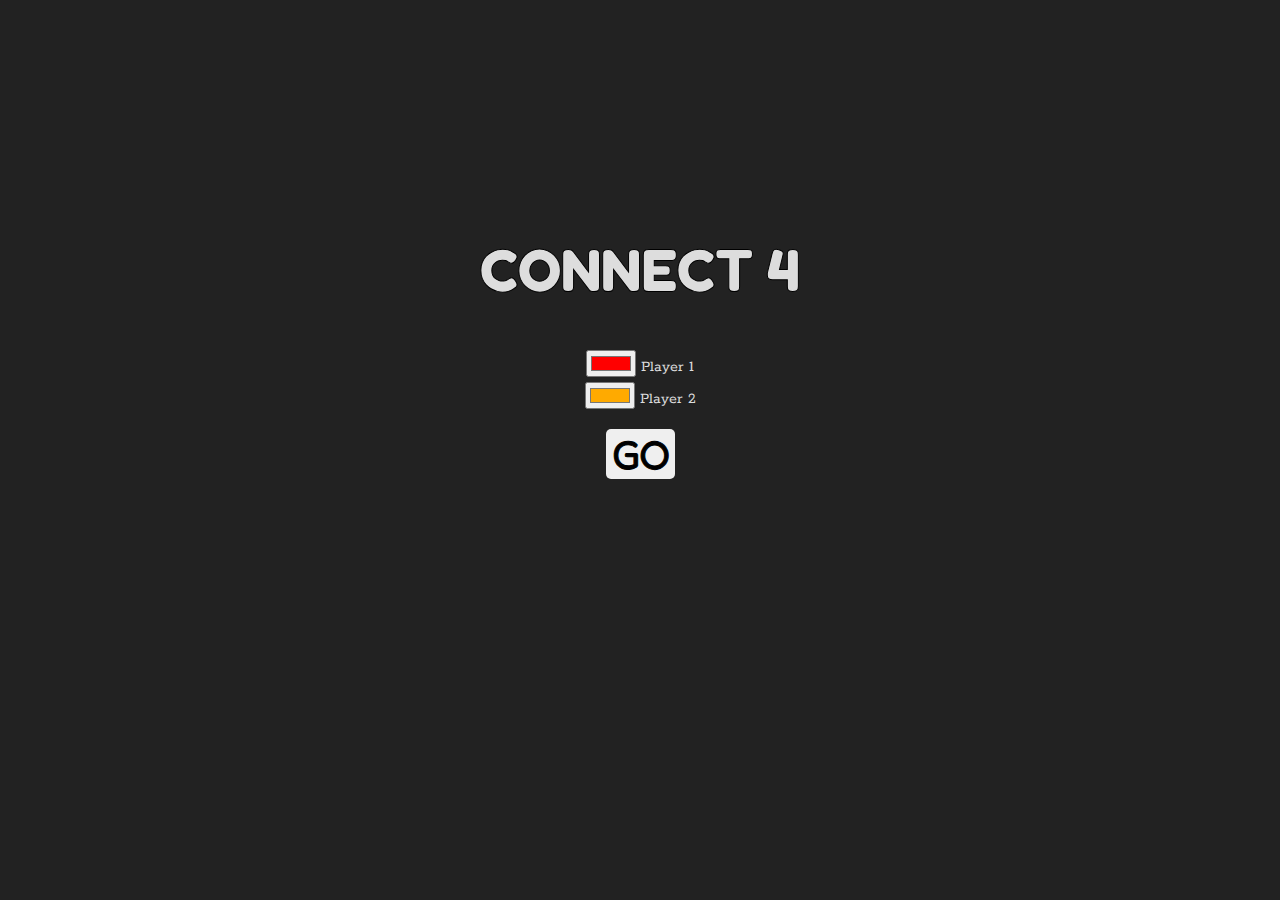
<file: connect4/index.html>
<!DOCTYPE html>
<html>
  <head>
    <meta charset="utf-8">
    <meta name="viewport" content="width=device-width">
    <title>Connect 4</title>
    <link href="style.css" rel="stylesheet" type="text/css" />
    <link rel="icon" href="../favicon2.ico">
    <meta name="keywords" content="Connect 4 online, Play Connect Four, Web-based Connect 4 game, Free Connect 4 game, Multiplayer Connect Four online, Connect 4 for browser, Classic Connect Four game, Online board games, Play Connect Four with friends, Virtual Connect Four, Connect 4 no download, HTML5 Connect 4, Connect Four against AI, Two-player Connect Four online, Simple Connect 4 web app">
    <meta name="description" content="Play Connect 4 online for free! Challenge friends or AI in this fast, browser-based version of the classic Connect Four board game—no downloads or signups needed">
  </head>
  <body>
    <div class="start">
        <h1>CONNECT 4</h1>
        <div id="color-input">
            <input type="color" id="p1" name="p1" value="#ff0000">
            <label for="p1">Player 1</label>
        </div>
        <div id="color-input">
            <input type="color" id="p2" name="p2" value="#ffaa00">
            <label for="p2">Player 2</label>
        </div>
        <button id="start-button">GO</button>
    </div>
    <div class="game">
        <h1 id="turn">Player 1's Turn</h1>
        <div id="board">
            <div class="board-column" id="col1">
                <div class="circle row1"></div>
                <div class="circle row2"></div>
                <div class="circle row3"></div>
                <div class="circle row4"></div>
                <div class="circle row5"></div>
                <div class="circle row6"></div>
            </div>
            <div class="board-column" id="col2">
                <div class="circle row1"></div>
                <div class="circle row2"></div>
                <div class="circle row3"></div>
                <div class="circle row4"></div>
                <div class="circle row5"></div>
                <div class="circle row6"></div>
            </div>
            <div class="board-column" id="col3">
                <div class="circle row1"></div>
                <div class="circle row2"></div>
                <div class="circle row3"></div>
                <div class="circle row4"></div>
                <div class="circle row5"></div>
                <div class="circle row6"></div>
            </div>
            <div class="board-column" id="col4">
                <div class="circle row1"></div>
                <div class="circle row2"></div>
                <div class="circle row3"></div>
                <div class="circle row4"></div>
                <div class="circle row5"></div>
                <div class="circle row6"></div>
            </div>
            <div class="board-column" id="col5">
                <div class="circle row1"></div>
                <div class="circle row2"></div>
                <div class="circle row3"></div>
                <div class="circle row4"></div>
                <div class="circle row5"></div>
                <div class="circle row6"></div>
            </div>
            <div class="board-column" id="col6">
                <div class="circle row1"></div>
                <div class="circle row2"></div>
                <div class="circle row3"></div>
                <div class="circle row4"></div>
                <div class="circle row5"></div>
                <div class="circle row6"></div>
            </div>
            <div class="board-column" id="col7">
                <div class="circle row1"></div>
                <div class="circle row2"></div>
                <div class="circle row3"></div>
                <div class="circle row4"></div>
                <div class="circle row5"></div>
                <div class="circle row6"></div>
            </div>
        </div>
        <div id="controls">
            <button id="drop1">DROP</button>
            <button id="drop2">DROP</button>
            <button id="drop3">DROP</button>
            <button id="drop4">DROP</button>
            <button id="drop5">DROP</button>
            <button id="drop6">DROP</button>
            <button id="drop7">DROP</button>
        </div>
    </div>
    <div class="end">
        <h1 id="result"></h1>
        <p>Refresh the page to play again</p>
    </div>
    <script src="script.js"></script>
  </body>
</html>
</file>
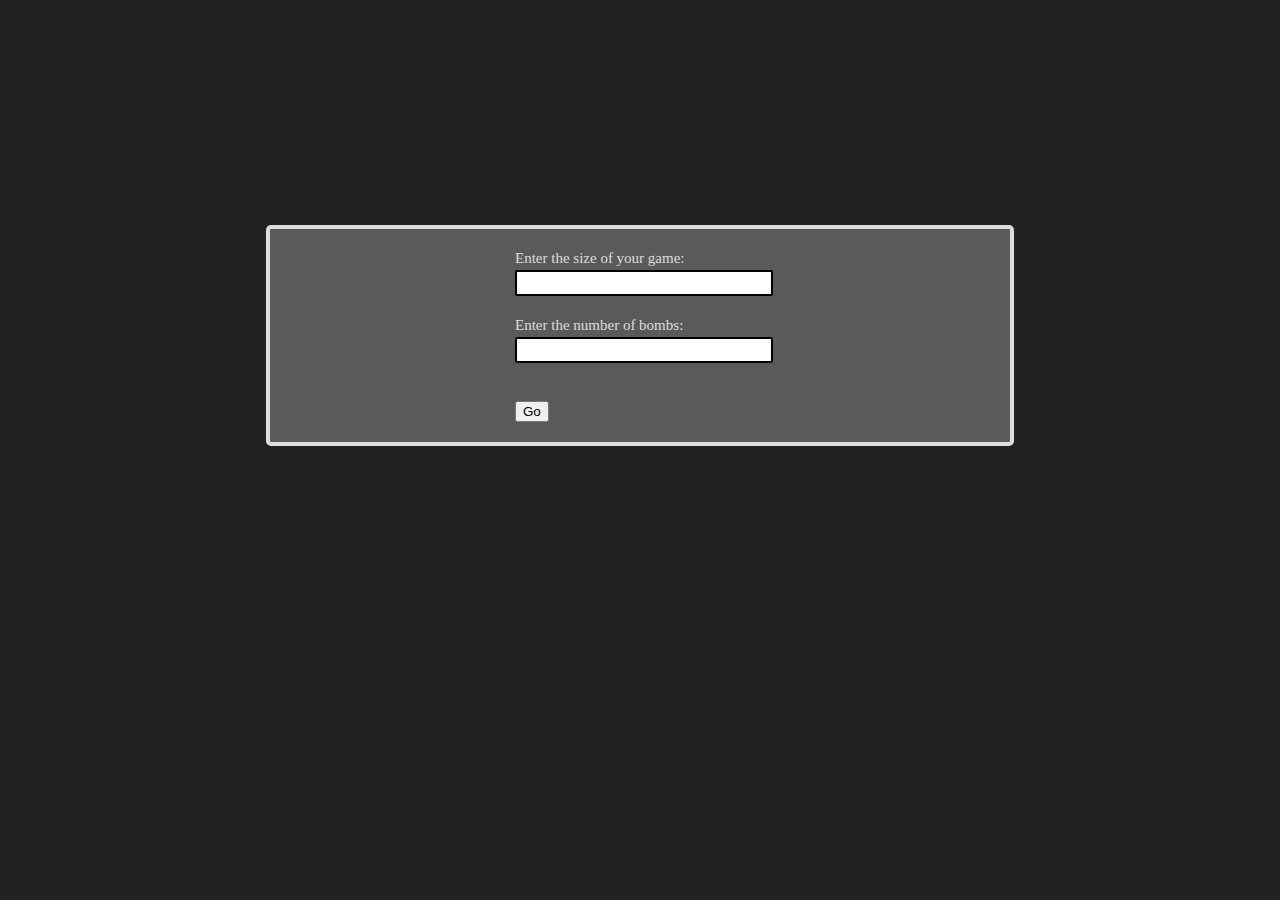
<file: minesweeper/index.html>
<!DOCTYPE html>
<html lang="en">
<head>
    <meta charset="UTF-8">
    <meta name="viewport" content="width=device-width, initial-scale=1.0">
    <title>Minesweeper</title>
    <link rel="stylesheet" href="style.css">
    <meta name="description" content="Play Connect 4 online for free! Challenge friends or AI in this fast, browser-based version of the classic Connect Four board game—no downloads or signups needed.">
    <meta name="keywords" content="Connect 4 online, Play Connect Four, Web-based Connect 4 game, Free Connect 4 game, Multiplayer Connect Four online, Connect 4 for browser, Classic Connect Four game, Online board games, Play Connect Four with friends, Virtual Connect Four, Connect 4 no download, HTML5 Connect 4, Connect Four against AI, Two-player Connect Four online, Simple Connect 4 web app">
</head>
<body>
    <div class="init">
        <div class="init-content">
            <label for="size">Enter the size of your game: </label><br>
            <input name="size" type="text"><br>
            <label for="bombs">Enter the number of bombs: </label><br>
            <input name="bombs" type="text"><br>
            <span class="error"></span><br>
            <button id="go">Go</button>
        </div> 
    </div>
    <div class="game">
        <h2 class="score"></h2>
    </div>
    <audio class="game-over" src="screaming-goat.mp3"></audio>
    <audio class="game-won" src="notification.mp3"></audio>
    <script src="script.js"></script>
</body>
</html>
</file>
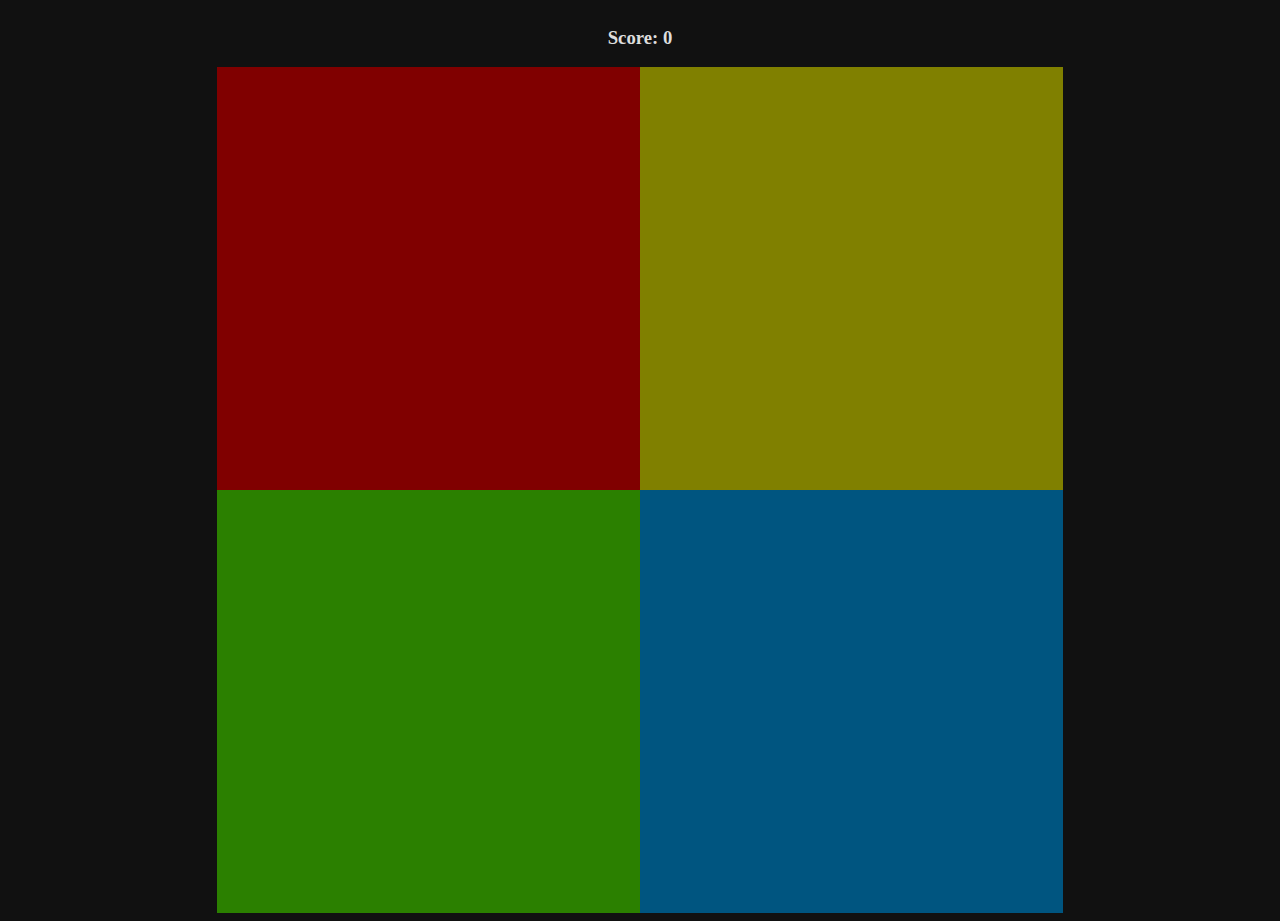
<file: simon/index.html>
<!DOCTYPE html>
<html lang="en">
<head>
    <meta charset="UTF-8">
    <meta name="viewport" content="width=device-width, initial-scale=1.0">
    <link rel="icon" href="../favicon2.ico">
    <link rel="stylesheet" href="style.css">
    <title>Simon Game</title>
    <meta name="description" content="Test your memory with the classic Simon game online—watch the pattern, repeat the sequence, and see how far you can go! Free to play in your browser, no download needed.">
    <meta name="keywords" content="Play Simon online, Simon memory game, Free Simon game, Web-based Simon game, Online Simon says, Classic Simon game online, Browser memory game, Simon game no download, Color pattern memory game, Retro Simon game, Simon game for kids, Simon says online, HTML5 Simon game, Simon game with sounds, Memory sequence game">
</head>
<body>
    <div id="score">
        <h3>Score: 0</h3>
    </div>
    <div id="game">
        <div class="key" id="red" data-color=0></div>
        <div class="key" id="yellow" data-color=1></div>
        <div class="key" id="green" data-color=2></div>
        <div class="key" id="blue" data-color=3></div>
    </div>
</body>
<script src="script.js"></script>
</html>
</file>
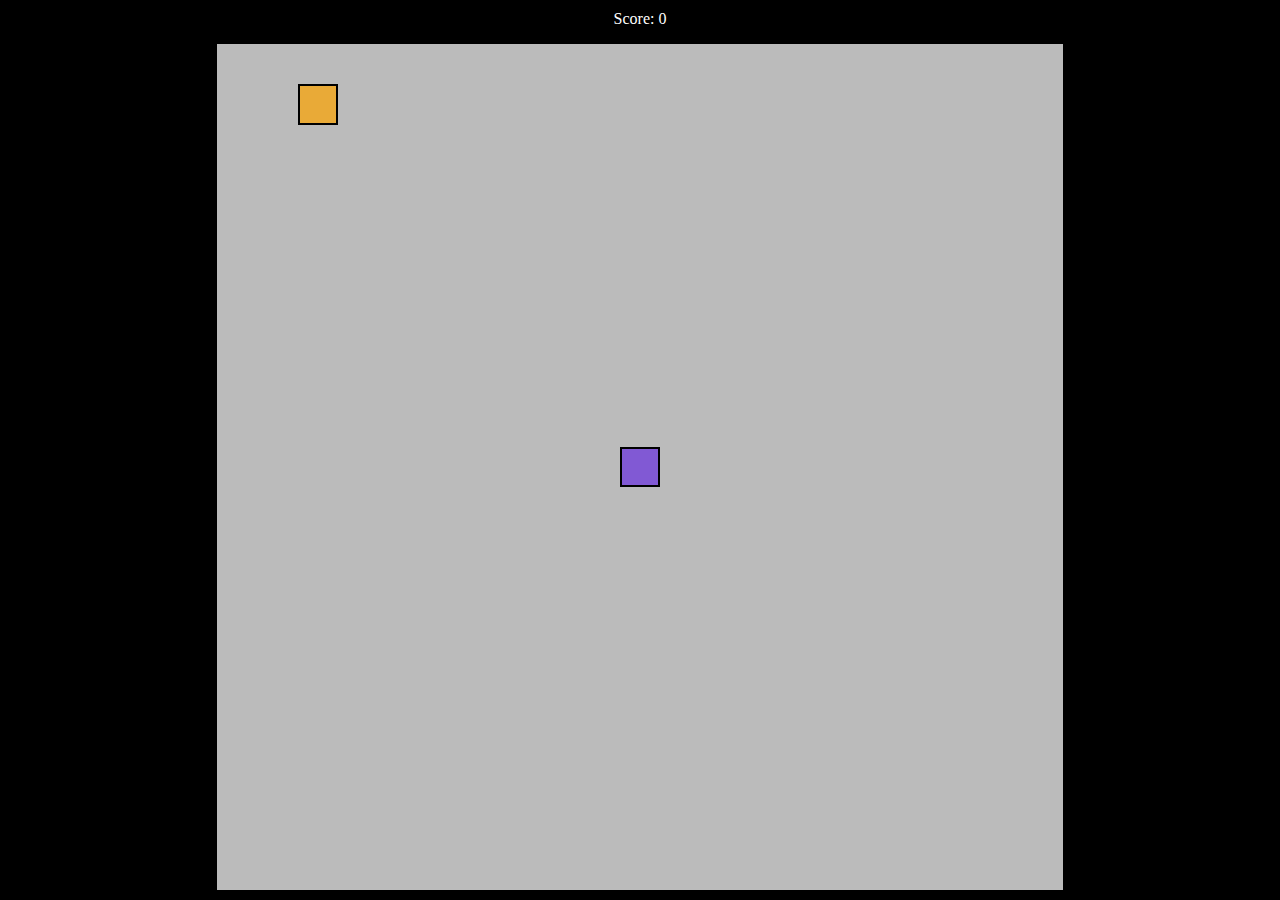
<file: snakegame/index.html>
<!DOCTYPE html>
<html lang="en">
<head>
    <meta charset="UTF-8">
    <meta name="viewport" content="width=device-width, initial-scale=1.0">
    <link rel="stylesheet" href="style.css">
    <link rel="icon" href="../favicon2.ico">
    <script src="game.js" defer type="module"></script>
    <title>Snake Game</title>
    <meta name="description" content="Play the classic Snake game online in your browser. Eat the food, grow your snake, and test your reflexes in this simple, fast, and free web-based version.">
    <meta name="keywords" content="Play Snake online, Free Snake game, Classic Snake game, Web-based Snake, Snake game for browser, Retro Snake game, HTML5 Snake, Snake arcade game, Snake no download, Snake game simple, Snake game fast, Snake game mobile friendly, Online Snake game, Snake game challenge, Browser Snake game">
</head>
<body>
    <p id="score">Score: 0</p>
    <div id="game-board"></div>
</body>
</html>
</file>
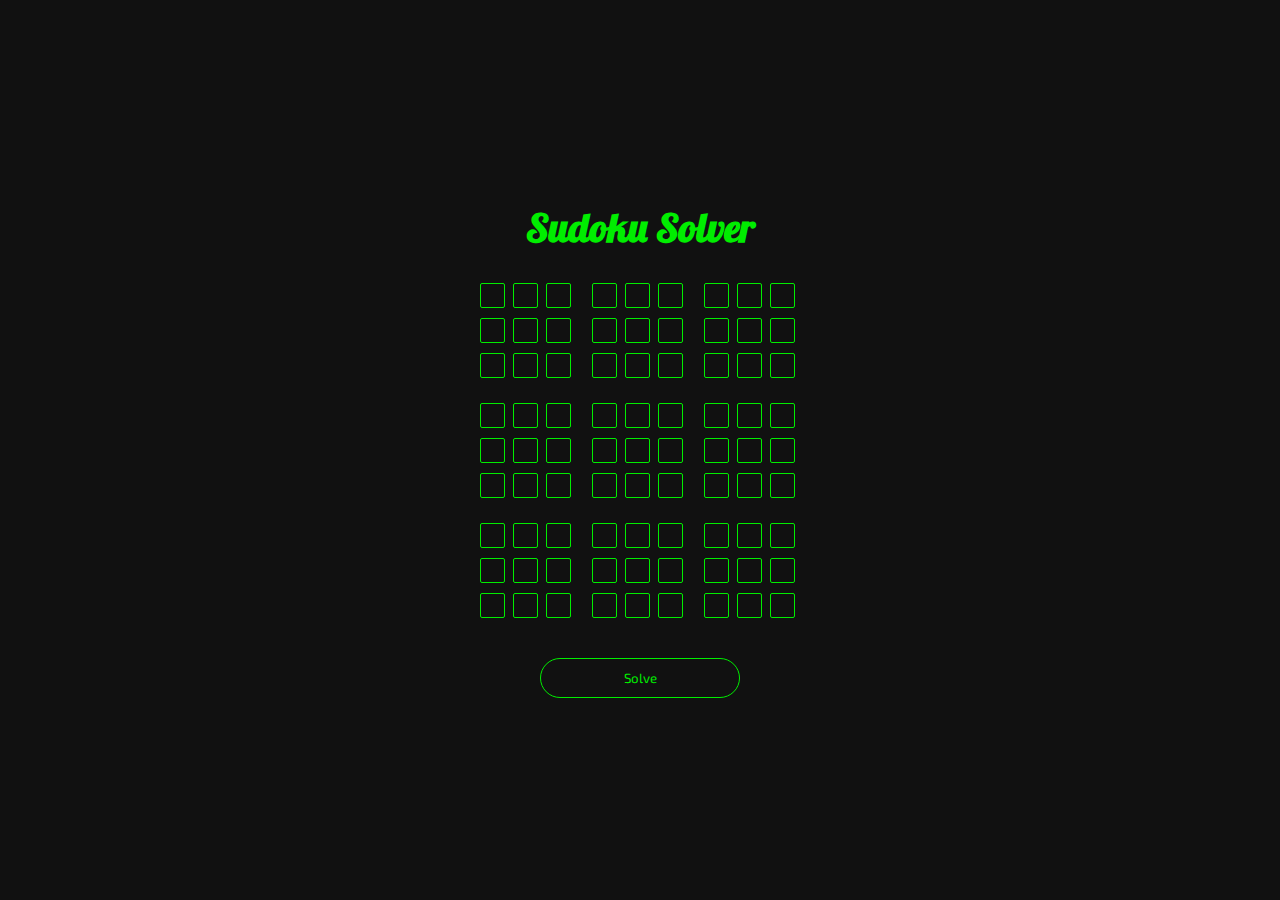
<file: sodoku/index.html>
<html>
  <head>
    <title>Sudoku Solver</title>
    <meta name="viewport" content="width=device-width, initial-scale=1">
    <link rel="stylesheet" href="style.css">
    <link rel="icon" href="../favicon2.ico">
    <meta name="description" content="Instantly solve any Sudoku puzzle with our fast and free web-based Sudoku solver. Just enter your puzzle and get the solution in seconds—no downloads or installs needed.">
    <meta name="keywords" content="Sudoku solver online, Free Sudoku solver, Web-based Sudoku solver, Solve Sudoku instantly, Sudoku helper, Sudoku puzzle solver, Sudoku assistant, Online Sudoku app, Enter Sudoku get solution, HTML5 Sudoku solver, Sudoku solver fast, Sudoku no download, Sudoku solver browser, Smart Sudoku solver, Sudoku solver tool">
  </head>
  <body>
    <header>
      <h1><span class="load">S</span>udoku Solver</h1>
    </header>
    <div class="puzzle">
        <div class="row row1">
            <input type="text" name="sq11">
            <input type="text" name="sq12">
            <input type="text" name="sq13">
            <input type="text" name="sq14">
            <input type="text" name="sq15">
            <input type="text" name="sq16">
            <input type="text" name="sq17">
            <input type="text" name="sq18">
            <input type="text" name="sq19">
        </div>
        <div class="row row2">
            <input type="text" name="sq21">
            <input type="text" name="sq22">
            <input type="text" name="sq23">
            <input type="text" name="sq24">
            <input type="text" name="sq25">
            <input type="text" name="sq26">
            <input type="text" name="sq27">
            <input type="text" name="sq28">
            <input type="text" name="sq29">
        </div>
        <div class="row row3">
            <input type="text" name="sq31">
            <input type="text" name="sq32">
            <input type="text" name="sq33">
            <input type="text" name="sq34">
            <input type="text" name="sq35">
            <input type="text" name="sq36">
            <input type="text" name="sq37">
            <input type="text" name="sq38">
            <input type="text" name="sq39">
        </div>
        <div class="row row4">
            <input type="text" name="sq41">
            <input type="text" name="sq42">
            <input type="text" name="sq43">
            <input type="text" name="sq44">
            <input type="text" name="sq45">
            <input type="text" name="sq46">
            <input type="text" name="sq47">
            <input type="text" name="sq48">
            <input type="text" name="sq49">
        </div>
        <div class="row row5">
            <input type="text" name="sq51">
            <input type="text" name="sq52">
            <input type="text" name="sq53">
            <input type="text" name="sq54">
            <input type="text" name="sq55">
            <input type="text" name="sq56">
            <input type="text" name="sq57">
            <input type="text" name="sq58">
            <input type="text" name="sq59">
        </div>
        <div class="row row6">
            <input type="text" name="sq61">
            <input type="text" name="sq62">
            <input type="text" name="sq63">
            <input type="text" name="sq64">
            <input type="text" name="sq65">
            <input type="text" name="sq66">
            <input type="text" name="sq67">
            <input type="text" name="sq68">
            <input type="text" name="sq69">
        </div>
        <div class="row row7">
            <input type="text" name="sq71">
            <input type="text" name="sq72">
            <input type="text" name="sq73">
            <input type="text" name="sq74">
            <input type="text" name="sq75">
            <input type="text" name="sq76">
            <input type="text" name="sq77">
            <input type="text" name="sq78">
            <input type="text" name="sq79">
        </div>
        <div class="row row8">
            <input type="text" name="sq81">
            <input type="text" name="sq82">
            <input type="text" name="sq83">
            <input type="text" name="sq84">
            <input type="text" name="sq85">
            <input type="text" name="sq86">
            <input type="text" name="sq87">
            <input type="text" name="sq88">
            <input type="text" name="sq89">
        </div>
        <div class="row row9">
            <input type="text" name="sq91">
            <input type="text" name="sq92">
            <input type="text" name="sq93">
            <input type="text" name="sq94">
            <input type="text" name="sq95">
            <input type="text" name="sq96">
            <input type="text" name="sq97">
            <input type="text" name="sq98">
            <input type="text" name="sq99">
        </div>
    </div>
    <button id="solve">Solve</button>
    <script src="script.js" defer></script>
  </body>
</html>
</file>
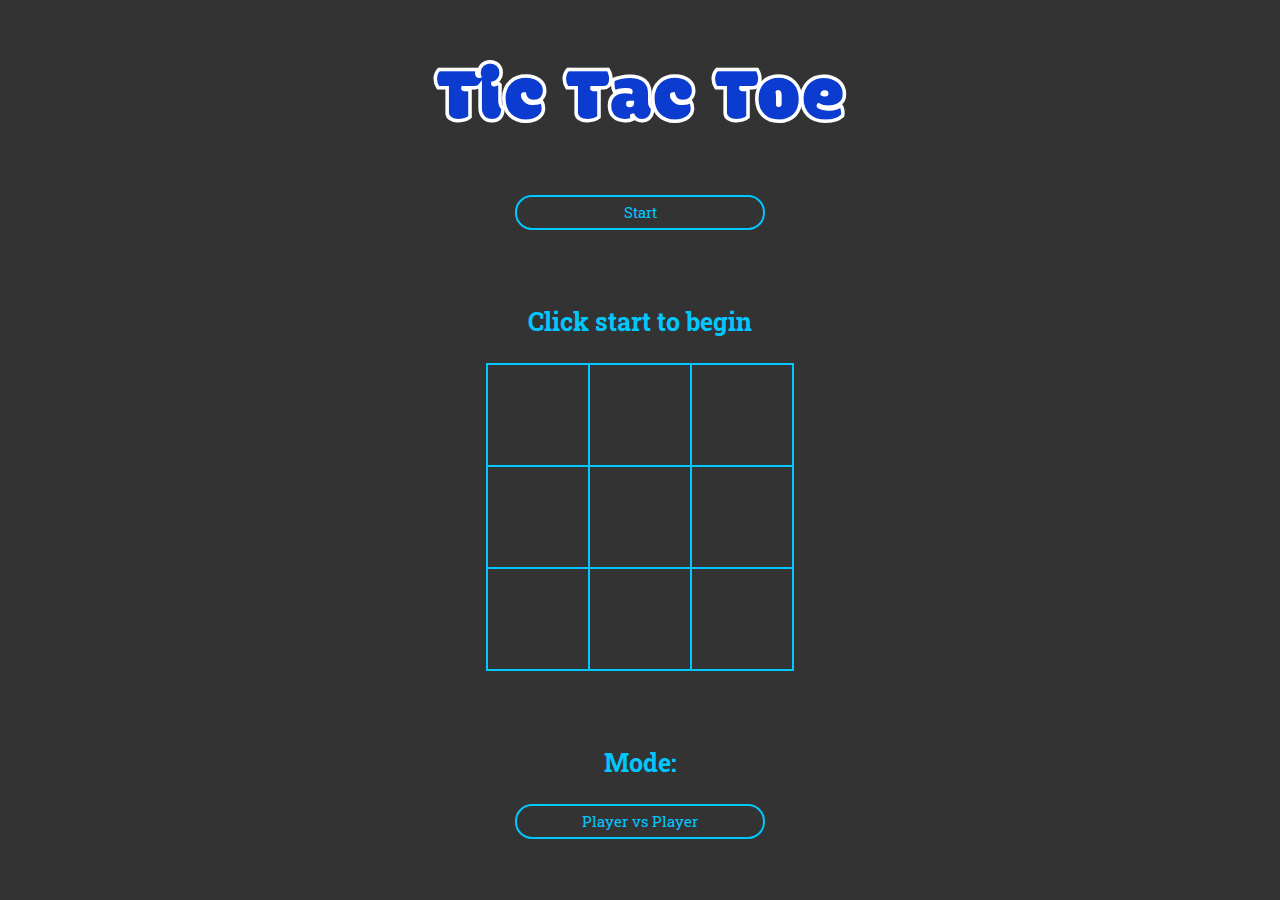
<file: tictactoe/index.html>
<html>
  <head>
    <title>Tic Tac Toe</title>
    <meta name="viewport" content="width=device-width, initial-scale=1">
    <link rel="stylesheet" href="style.css">
    <link rel="icon" href="../favicon2.ico">
    <meta name="description" content="Instantly solve any Sudoku puzzle with our fast and free web-based Sudoku solver. Just enter your puzzle and get the solution in seconds—no downloads or installs needed.">
    <meta name="keywords" content="Sudoku solver online, Free Sudoku solver, Web-based Sudoku solver, Solve Sudoku instantly, Sudoku helper, Sudoku puzzle solver, Sudoku assistant, Online Sudoku app, Enter Sudoku get solution, HTML5 Sudoku solver, Sudoku solver fast, Sudoku no download, Sudoku solver browser, Smart Sudoku solver, Sudoku solver tool">
  </head>
  <body>
    <header>
      <h1>Tic Tac Toe</h1>
    </header>
    <div id="game">
      <button id="start">Start</button>
      <h3 id="turn">Click start to begin</h3>
      <div id="board">
        <div data-sq="1" class="square free"></div>
        <div data-sq="2" class="square free"></div>
        <div data-sq="3" class="square free"></div>
        <div data-sq="4" class="square free"></div>
        <div data-sq="5" class="square free"></div>
        <div data-sq="6" class="square free"></div>
        <div data-sq="7" class="square free"></div>
        <div data-sq="8" class="square free"></div>
        <div data-sq="9" class="square free"></div>
      </div>
      <div id="settings">
        <h3>Mode:</h3>
        <button id="mode" class="settings-button">Player vs Player</button>
      </div>
    </div>
    <script src="script.js" defer></script>
  </body>
</html>
</file>
<file: connect4/style.css>
@import url('https://fonts.googleapis.com/css2?family=Fredoka+One&display=swap');
@import url('https://fonts.googleapis.com/css2?family=Rokkitt:wght@700&display=swap');
body, html {
    background-color: #222;
    font-family: 'Rokkitt', sans-serif;
    color: #ddd;
}
body {
    align-content: center;
    text-align: center;
}
.start {
    margin: 25vh auto 0;
    /* min-width: 300px;
    max-width: 700px;
    display: block;
    align-items: center; */
}
h1 {
    font-family: 'Fredoka One', cursive;
    font-size:  60px;
    -webkit-text-stroke-width: 1px;
    -webkit-text-stroke-color: black;
}
input[type="color"] {
    margin-top: 5px;
}
button {
    margin-top: 20px;
    border-width: 0;
    border-radius: 5px;
    font-family: 'Fredoka One', cursive;
    font-size:  40px;
    -webkit-text-stroke-width: 1px;
    -webkit-text-stroke-color: black;
    cursor: pointer;
    text-align: center;
    align-self: center;
}
button:hover {
    transform: scale(1.05);
}
#board {
    display: flex;
}
.board-column {
    width: 14%;
    height: 420px;
    border: 1px solid white;
}
.circle {
    width: 50px;
    height: 50px;
    border: 1px solid white;
    border-radius: 50%;
    margin:  15px auto;
}
#controls > button {
    font-size: 27px;
}

#result {
    margin-top: calc(50vh - 70px);
}
</file>
<file: minesweeper/style.css>
body, html {
    background-color: #222;
}

.init, .game {
    margin: 25vh auto 0;
    border: 4px solid #ddd;
    border-radius: 5px;
    background-color: rgba(221,221,221,0.3);
    min-width: 300px;
    max-width: 700px;
    color: #000;
    display: block;
    align-items: center;
    padding: 20px;
}

.init-content {
    width:250px;
    margin:auto;
}

label {
    color: #ddd;
    font: sans-serif;
    font-size: 15px;
}

input {
    height: 20px;
    width: 250px;
    align-self: center;
    border: 2px solid #000;
    border-radius: 2px;
    margin: 3px auto 20px;
}

.error {
    font-size: 12px;
    color: #f00;
    margin-bottom: 3px;
}

button {
    align-self: center;
}

h2.score {
    text-align: center;
    font-size:24px;
    color: #000;
}

table {
    width: 275px;
    height: 275px;
    margin: auto;
    border: 4px solid black;
    border-spacing: 0;
}

td {
    width: auto;
    height: auto;
    border: 1px solid black;
    margin: 0;
    padding: 0;
    text-align: center;
    background-color: #777;
    color: #777; 
    -webkit-touch-callout: none; 
    -webkit-user-select: none;
    -khtml-user-select: none;
    -moz-user-select: none;
    -ms-user-select: none; 
    user-select: none;
}

.unchecked {
    background-color: #ddd;
    color: #ddd;
}

.risk1 {
    color: #00f;
}

.risk2 {
    color: #0cc;
}

.risk3 {
    color: #5f0; 
}

.risk4 {
    color: #dd0;
}

.risk5 {
    color: #700;
}

.risk6 {
    color: #fb0;
}

.risk7 {
    color: #f00;
}

.risk8 {
    color: #f00;
}

.bomb {
    color: #fff;
}
</file>
<file: simon/style.css>
body {
    background-color: #111;
    align-content: center;
}

#score {
    text-align: center;
    color: #ddd;
    margin-top: 0;
}

#game {
    background-color: #ddd;
    width: 94vmin;
    height: 94vmin;
    display: grid;
    grid-template-rows: repeat(2, 1fr);
    grid-template-columns: repeat(2, 1fr);
    margin: auto;
}

#red {
    grid-row-start: 1;
    grid-column-start: 1;
    background-color: hsl(0, 100%, 25%);
}

#red:active, #red.active {
    background-color: hsl(0,100%,50%);
}

#yellow {
    grid-row-start: 1;
    grid-column-start: 2;
    background-color: hsl(60, 100%, 25%);
}

#yellow:active, #yellow.active {
    background-color: hsl(60,100%,50%);
}

#green {
    grid-row-start: 2;
    grid-column-start: 1;
    background-color: hsl(100, 100%, 25%);
}

#green:active, #green.active {
    background-color: hsl(100, 100%, 50%);
}

#blue {
    grid-row-start: 2;
    grid-column-start: 2;
    background-color: hsl(200, 100%, 25%);
}

#blue:active, #blue.active {
    background-color: hsl(200, 100%, 50%);
}
</file>
<file: snakegame/style.css>
body {
    background-color: black;
    height: 100vh;
    width: 100vw;
    display: flex;
    flex-direction: column;
    justify-content: center;
    align-items: center;
    margin: 0;
}

#score {
    color: white;
    font: sans-serif;
    text-align: center;
    margin-top: 0;
}

#game-board {
    background-color: #BBB;
    width: 94vmin;
    height: 94vmin;
    display: grid;
    grid-template-rows: repeat(21, 1fr);
    grid-template-columns: repeat(21, 1fr);
}

.snake {
    background-color: #8159d4;
    border: .25vmin solid black;
}

.food {
    background-color: #e9aa37;
    border: .25vmin solid black;
}
</file>
<file: sodoku/style.css>
@import url('https://fonts.googleapis.com/css2?family=Lobster&display=swap');
@import url('https://fonts.googleapis.com/css2?family=Exo+2:wght@300&display=swap');
body {
    background-color: #111;
    align-content: center;
    color: #0e0;
}
h1 {
    text-align: center;
    font-family: 'Lobster', cursive;
    font-size: 40px;
}
.load {
    cursor: pointer;
}
.puzzle {
    width: 325px;
    margin: auto;
}
input {
    width: 25px;
    height: 25px;
    margin: 5px 2px;
    font-family: 'Exo 2', sans-serif;
    text-align: center;
    font-size: 18px;
    font-weight: bold;
}
.row3, .row6 {
    margin-bottom: 15px;
}
.row9 {
    margin-bottom: 35px;
}
.row > input:nth-child(3), .row > input:nth-child(6) {
    margin-right: 15px;
}
input {
    border: 1px solid #0e0;
    background-color: #111;
    color: #0e0;
    border-radius: 2px;
}
button {
    display: block;
    width: 200px;
    height: 40px;
    border: 1px solid #00ee00;
    background-color: #111;
    border-radius: 20px;
    color: #00ee00;
    margin: auto;
    cursor: pointer;
    font-family: 'Exo 2', sans-serif;
}
button:hover {
    transform: scale(1.05);
}
</file>
<file: tictactoe/style.css>
@import url('https://fonts.googleapis.com/css2?family=Modak&display=swap');
@import url('https://fonts.googleapis.com/css2?family=Roboto+Slab&display=swap');
body {
  background-color: #333;
  align-content: center;
}
header {
  text-align: center;
  font-family: 'Modak', cursive;
  font-size: 40px;
  line-height: 1;
  color: #0B3BCF;
  -webkit-text-stroke-width: 1px;
  -webkit-text-stroke-color: white;
}
button {
  display: block;
  min-width: 250px;
  max-width: 250px;
  height: 35px;
  margin: auto;
  border: 2px solid rgb(0,200,255);
  border-radius: 17px;
  background-color: #333;
  color:rgb(0,200,255);
  cursor: pointer;
  font-size: 15px;
  font-family: 'Roboto Slab', serif;
}
button:hover {
  transform: scale(1.05);
}
#board {
  display: flex;
  flex-wrap: wrap;
  justify-content: center;
  width: 306px;
  margin:auto;
  border: 1px solid rgb(0,200,255);
  margin-top: 25px;
}
.square {
  width: 100px;
  height: 100px;
  border: 1px solid rgb(0,200,255);
  text-align: center;
}
.x {
  color: #0D9CAB;
  font-family: 'Modak', cursive;
  -webkit-text-stroke-width: 1px;
  -webkit-text-stroke-color: white;
  font-size: 90px;
  line-height: 100px;
}
.o {
  color: #ED26C0;
  font-family: 'Modak', cursive;
  -webkit-text-stroke-width: 1px;
  -webkit-text-stroke-color: white;
  font-size: 90px;
  line-height: 100px;
}
.active {
  background-color: #777;
}
h3 {
  color:rgb(0,200,255);
  text-align:center;
  font-size: 25px;
  margin-top: 75px;
  font-family: 'Roboto Slab', serif;
}
</file>
